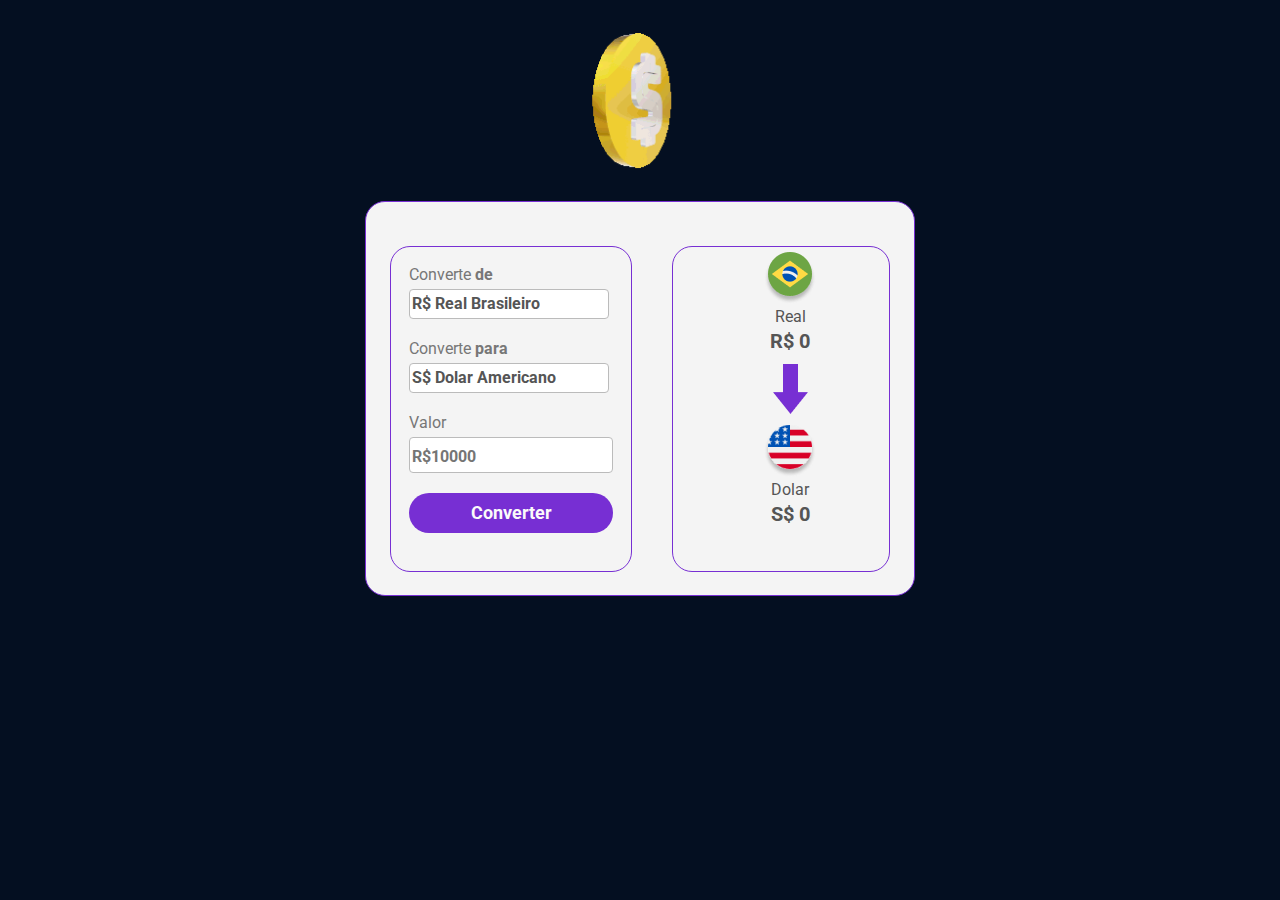
<file: index.html>
<!DOCTYPE html>
<html lang="pt-br">

<head>
    <meta charset="UTF-8">
    <meta name="viewport" content="width=device-width, initial-scale=1.0">
    <link rel="preconnect" href="https://fonts.googleapis.com">
    <link rel="preconnect" href="https://fonts.gstatic.com" crossorigin>
    <link rel="preconnect" href="https://fonts.googleapis.com">
    <link rel="preconnect" href="https://fonts.gstatic.com" crossorigin>
    <link href="https://fonts.googleapis.com/css2?family=Roboto:ital,wght@0,100..900;1,100..900&display=swap"
        rel="stylesheet">
    <link rel="stylesheet" href="./style.css">
    <title>Conversor de Moedas </title>
</head>

<body>

    <img class="logo-convertmoney" src="./assets/img/logo1.gif" alt="logo-convert">
    <main>

        <div class="caixa-values">
            <label>
                Converte <b>de</b>
                
                <select>
                    <option>R$ Real Brasileiro</option>
                </select>
            </label>

            <label>
                Converte <b>para</b>
                <select class="currency-select-value-convert">R$
                    <option value="dolar">S$ Dolar Americano</option>
                    <option value="euro">€ Euro</option>
                    <option value="bitcoin">Bitcoin</option>
                    <option value="libra">£ Libra</option>
                    <option value="ethereum"> Ethereum</option>
                </select>

            </label>

            <label>
                Valor
                <input class="input-currecy" placeholder="R$10000">
            </label>

            <button class="convert-button">Converter</button>
        </div>
            
        </div>
        <section>
            <div class="currency-box">
                <img src="./assets/img/real.png" alt="logo-moeda-a-converter">
                <p class="currency-to-convet">Real</p>
                <p class="currency-value-to-convert">R$ 0</p>
            </div>

            <img class="arrow-img" src="./assets/img/arrow.png" alt="seta">

            <div class="currency-box">
                <img class="currency-img" src="./assets/img/dolar.png" alt="logo-moeda-convertida">
                <p class="currency-converted" id="currency-name">Dolar</p>
                <p class="currency-value">S$ 0</p>
            </div>


        </section>

    </main>
</body>
<script src="./script.js"></script>

</html>
</file>
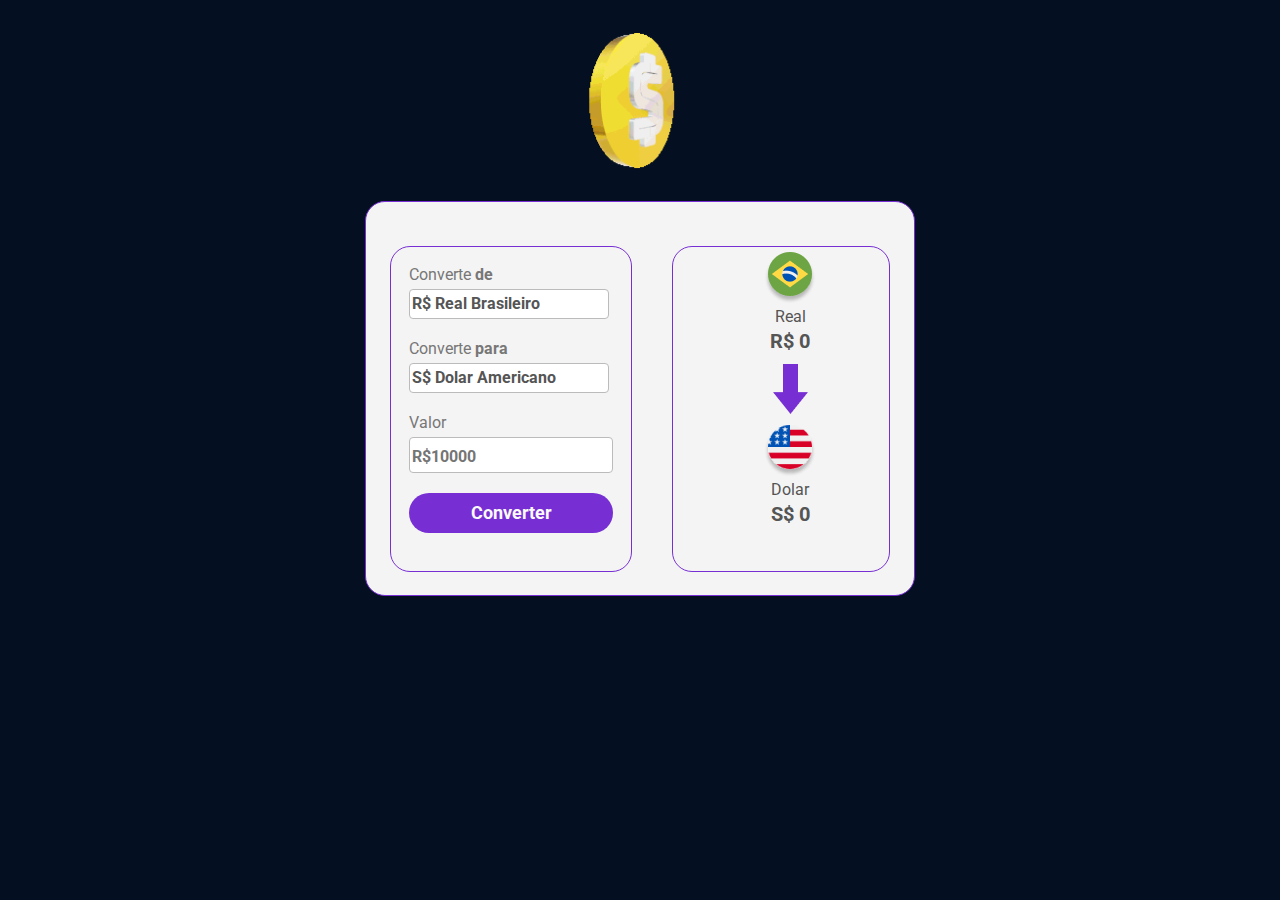
<file: ConversorMoedas/index.html>
<!DOCTYPE html>
<html lang="pt-br">

<head>
    <meta charset="UTF-8">
    <meta name="viewport" content="width=device-width, initial-scale=1.0">
    <link rel="preconnect" href="https://fonts.googleapis.com">
    <link rel="preconnect" href="https://fonts.gstatic.com" crossorigin>
    <link rel="preconnect" href="https://fonts.googleapis.com">
    <link rel="preconnect" href="https://fonts.gstatic.com" crossorigin>
    <link href="https://fonts.googleapis.com/css2?family=Roboto:ital,wght@0,100..900;1,100..900&display=swap"
        rel="stylesheet">
    <link rel="stylesheet" href="./style.css">
    <title>Conversor de Moedas</title>
</head>

<body>

    <img class="logo-convertmoney" src="./assets/img/logo1.gif" alt="logo-convert">
    <main>

        <div class="caixa-values">
            <label>
                Converte <b>de</b>
                
                <select>
                    <option>R$ Real Brasileiro</option>
                </select>
            </label>

            <label>
                Converte <b>para</b>
                <select class="currency-select-value-convert">R$
                    <option value="dolar">S$ Dolar Americano</option>
                    <option value="euro">€ Euro</option>
                    <option value="bitcoin">Bitcoin</option>
                    <option value="libra">£ Libra</option>
                    <option value="ethereum"> Ethereum</option>
                </select>

            </label>

            <label>
                Valor
                <input class="input-currecy" placeholder="R$10000">
            </label>

            <button class="convert-button">Converter</button>
        </div>
            
        </div>
        <section>
            <div class="currency-box">
                <img src="./assets/img/real.png" alt="logo-moeda-a-converter">
                <p class="currency-to-convet">Real</p>
                <p class="currency-value-to-convert">R$ 0</p>
            </div>

            <img class="arrow-img" src="./assets/img/arrow.png" alt="seta">

            <div class="currency-box">
                <img class="currency-img" src="./assets/img/dolar.png" alt="logo-moeda-convertida">
                <p class="currency-converted" id="currency-name">Dolar</p>
                <p class="currency-value">S$ 0</p>
            </div>


        </section>

    </main>
</body>
<script src="./script.js"></script>

</html>
</file>
<file: style.css>
* {
    font-family: "Roboto", sans-serif;
    margin: 0;
    padding: 0;
    outline: none;
}

body {
  background-color:#040f21;
}

/*video{
    position: fixed; 
    top: 0;
    left: 0;
    min-width: 100%; 
    min-height: 100%;
    z-index: -1;
} */
.logo-convertmoney {
    width: 250px;
    display: block;
    margin: 30px auto;
    
    
}

main {
    width:500px;
    background: #F4F4F4;
    border-radius: 20px;
    border: 1px solid #772FD3;
    margin: 0 auto;
    padding: 44px 24px 23px;
    display: flex;
    gap: 40px;
    

}



label {
    color: #777;
    font-weight: 400;
    line-height: 18px;

}

select, input {
    background: #FFF;
    border: 1px solid #BBB;
    border-radius: 4px;
    height: 30px;
    width: 200px;
    margin-bottom: 20px;
    margin-top: 5px;
    appearance: none;
    font-size: 16px;
    font-weight: 700;
    color: #555555;
    cursor: pointer; 
    display: flex;
    flex-direction: column;
    gap: 5px;  
    padding-left:2px;
    padding-top:4PX; 
    
}

.convert-button {
    width: 100%;
    height: 40px;
    border-radius: 20px;
    border: none;
    background: #772FD3;
    font-size: 18px;
    color: #fbfafa;
    font-weight: 700;
    line-height: 18px;
    cursor: pointer;
    transition: 0.5s;
    margin-bottom: 20px;
}

.convert-button:hover {
    font-size: 20px;
    opacity: 0.8;
}

.caixa-values{
    padding: 18px 18PX;
    height: auto;
    border-radius: 20px;
    border: 1px solid #772FD3;
    height: auto;
    border-radius: 20px;
    border: 1px solid #772FD3;

}
section {
    width: 100%;

    display: flex;
    align-items: center;
    flex-direction: column;
    gap: 6px;
    align-items: center;
    padding-left: 18px ;
    height: auto;
    border-radius: 20px;
    border: 1px solid #772FD3;
}

.arrow-img {
    margin-top: 15px 0;
    color: #f2f536;

}

.currency-box {
    display: flex;
    flex-direction: column;
    align-items: center;
    gap: 3px;
    margin: 5px;
}

.currency-to-convet, .currency-converted {
    font-size: 16px;
    font-weight: 400;
    color: #555;

}

.currency-value, .currency-value-to-convert {
    font-size: 20px;
    font-weight: 700;
    color: #555;

}
</file>
<file: ConversorMoedas/style.css>
* {
    font-family: "Roboto", sans-serif;
    margin: 0;
    padding: 0;
    outline: none;
}

body {
  background-color:#040f21;
}

/*video{
    position: fixed; 
    top: 0;
    left: 0;
    min-width: 100%; 
    min-height: 100%;
    z-index: -1;
} */
.logo-convertmoney {
    width: 250px;
    display: block;
    margin: 30px auto;
    
    
}

main {
    width:500px;
    background: #F4F4F4;
    border-radius: 20px;
    border: 1px solid #772FD3;
    margin: 0 auto;
    padding: 44px 24px 23px;
    display: flex;
    gap: 40px;
    

}



label {
    color: #777;
    font-weight: 400;
    line-height: 18px;

}

select, input {
    background: #FFF;
    border: 1px solid #BBB;
    border-radius: 4px;
    height: 30px;
    width: 200px;
    margin-bottom: 20px;
    margin-top: 5px;
    appearance: none;
    font-size: 16px;
    font-weight: 700;
    color: #555555;
    cursor: pointer; 
    display: flex;
    flex-direction: column;
    gap: 5px;  
    padding-left:2px;
    padding-top:4PX; 
    
}

.convert-button {
    width: 100%;
    height: 40px;
    border-radius: 20px;
    border: none;
    background: #772FD3;
    font-size: 18px;
    color: #fbfafa;
    font-weight: 700;
    line-height: 18px;
    cursor: pointer;
    transition: 0.5s;
    margin-bottom: 20px;
}

.convert-button:hover {
    font-size: 20px;
    opacity: 0.8;
}

.caixa-values{
    padding: 18px 18PX;
    height: auto;
    border-radius: 20px;
    border: 1px solid #772FD3;
    height: auto;
    border-radius: 20px;
    border: 1px solid #772FD3;

}
section {
    width: 100%;

    display: flex;
    align-items: center;
    flex-direction: column;
    gap: 6px;
    align-items: center;
    padding-left: 18px ;
    height: auto;
    border-radius: 20px;
    border: 1px solid #772FD3;
}

.arrow-img {
    margin-top: 15px 0;
    color: #f2f536;

}

.currency-box {
    display: flex;
    flex-direction: column;
    align-items: center;
    gap: 3px;
    margin: 5px;
}

.currency-to-convet, .currency-converted {
    font-size: 16px;
    font-weight: 400;
    color: #555;

}

.currency-value, .currency-value-to-convert {
    font-size: 20px;
    font-weight: 700;
    color: #555;

}
</file>
